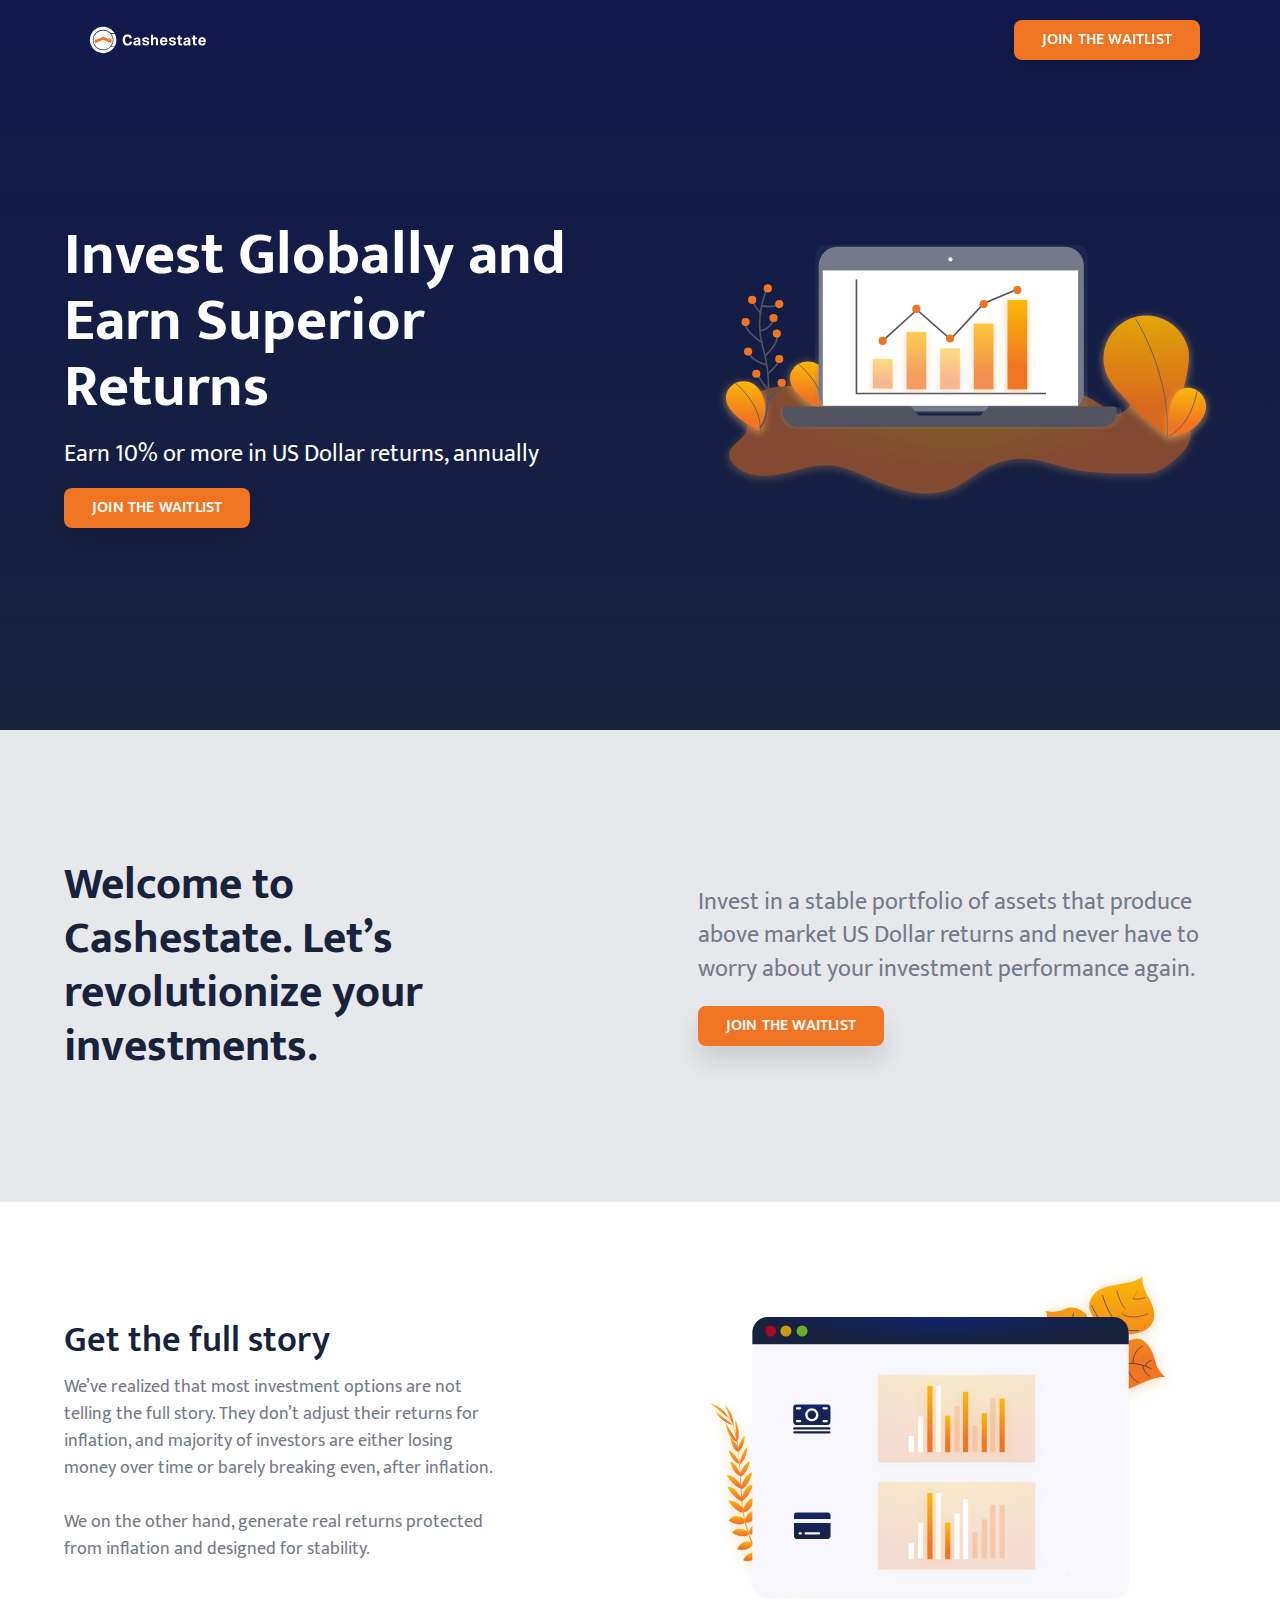
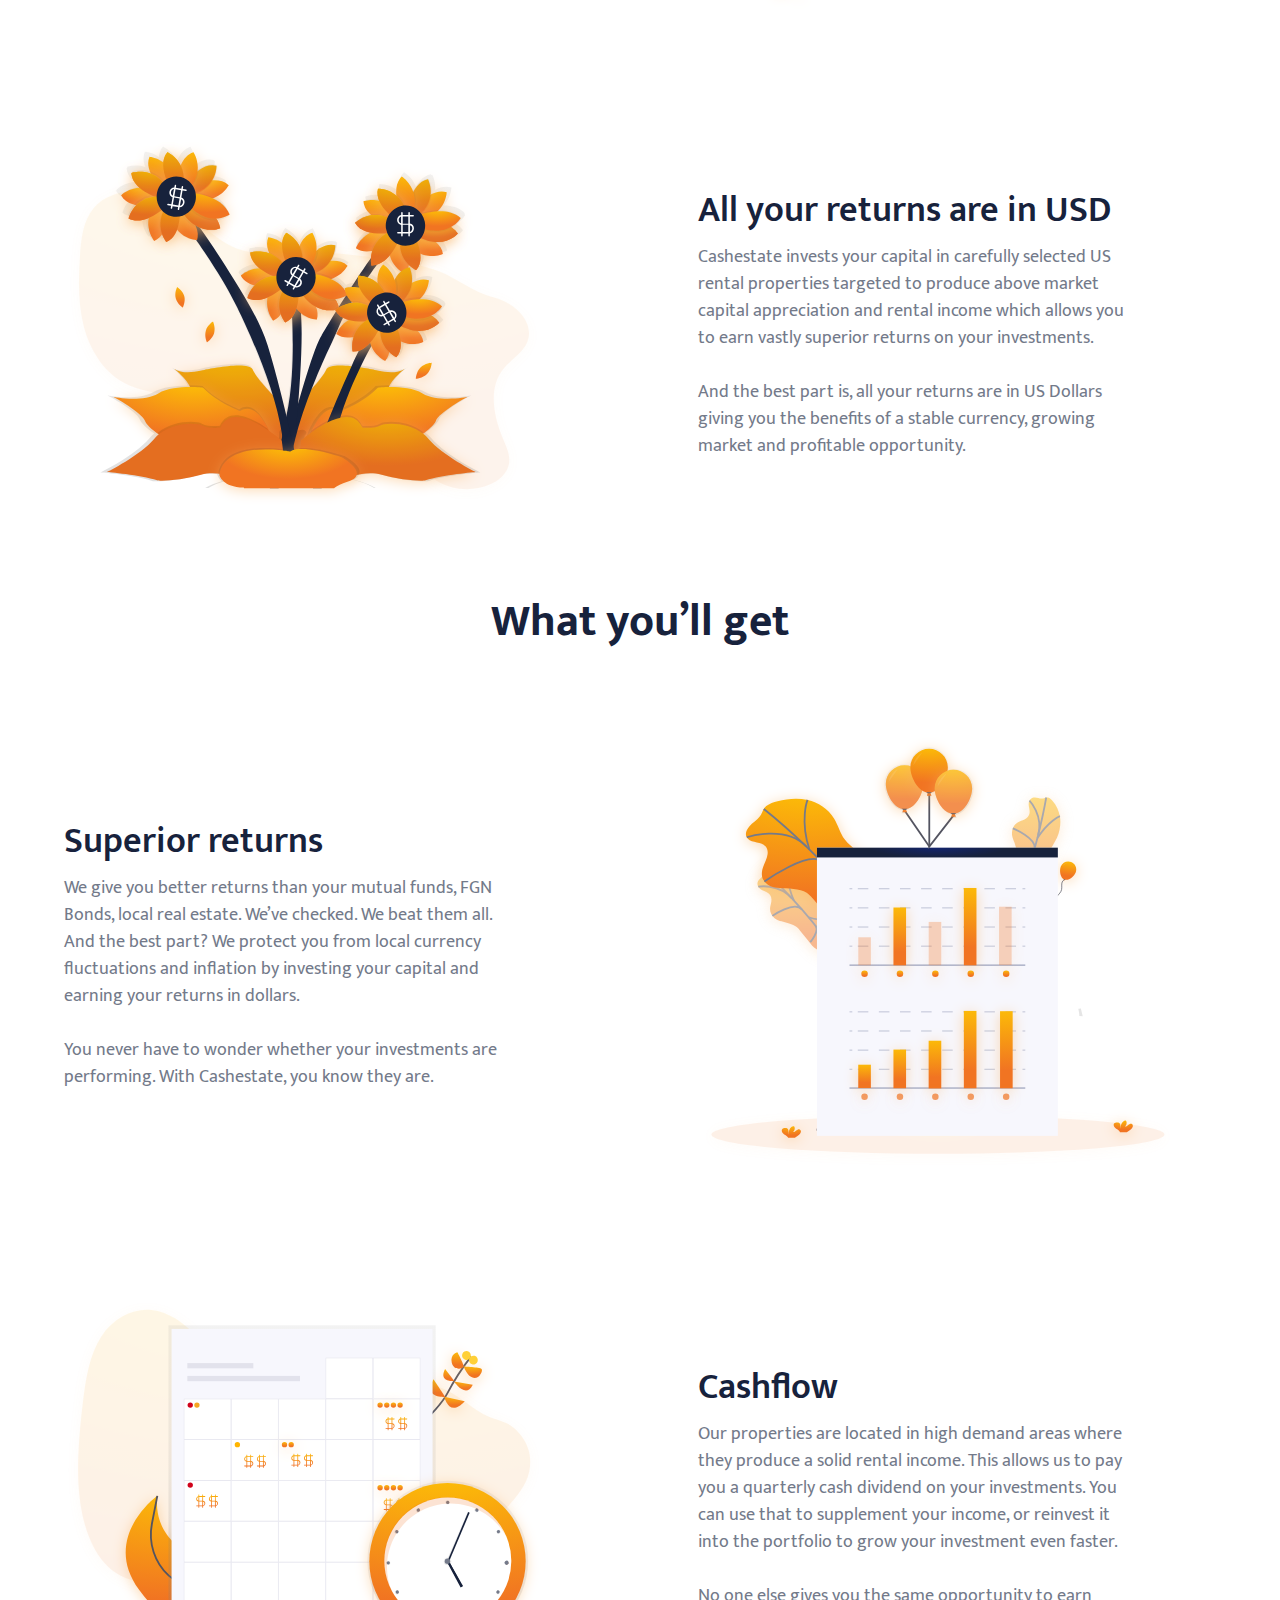
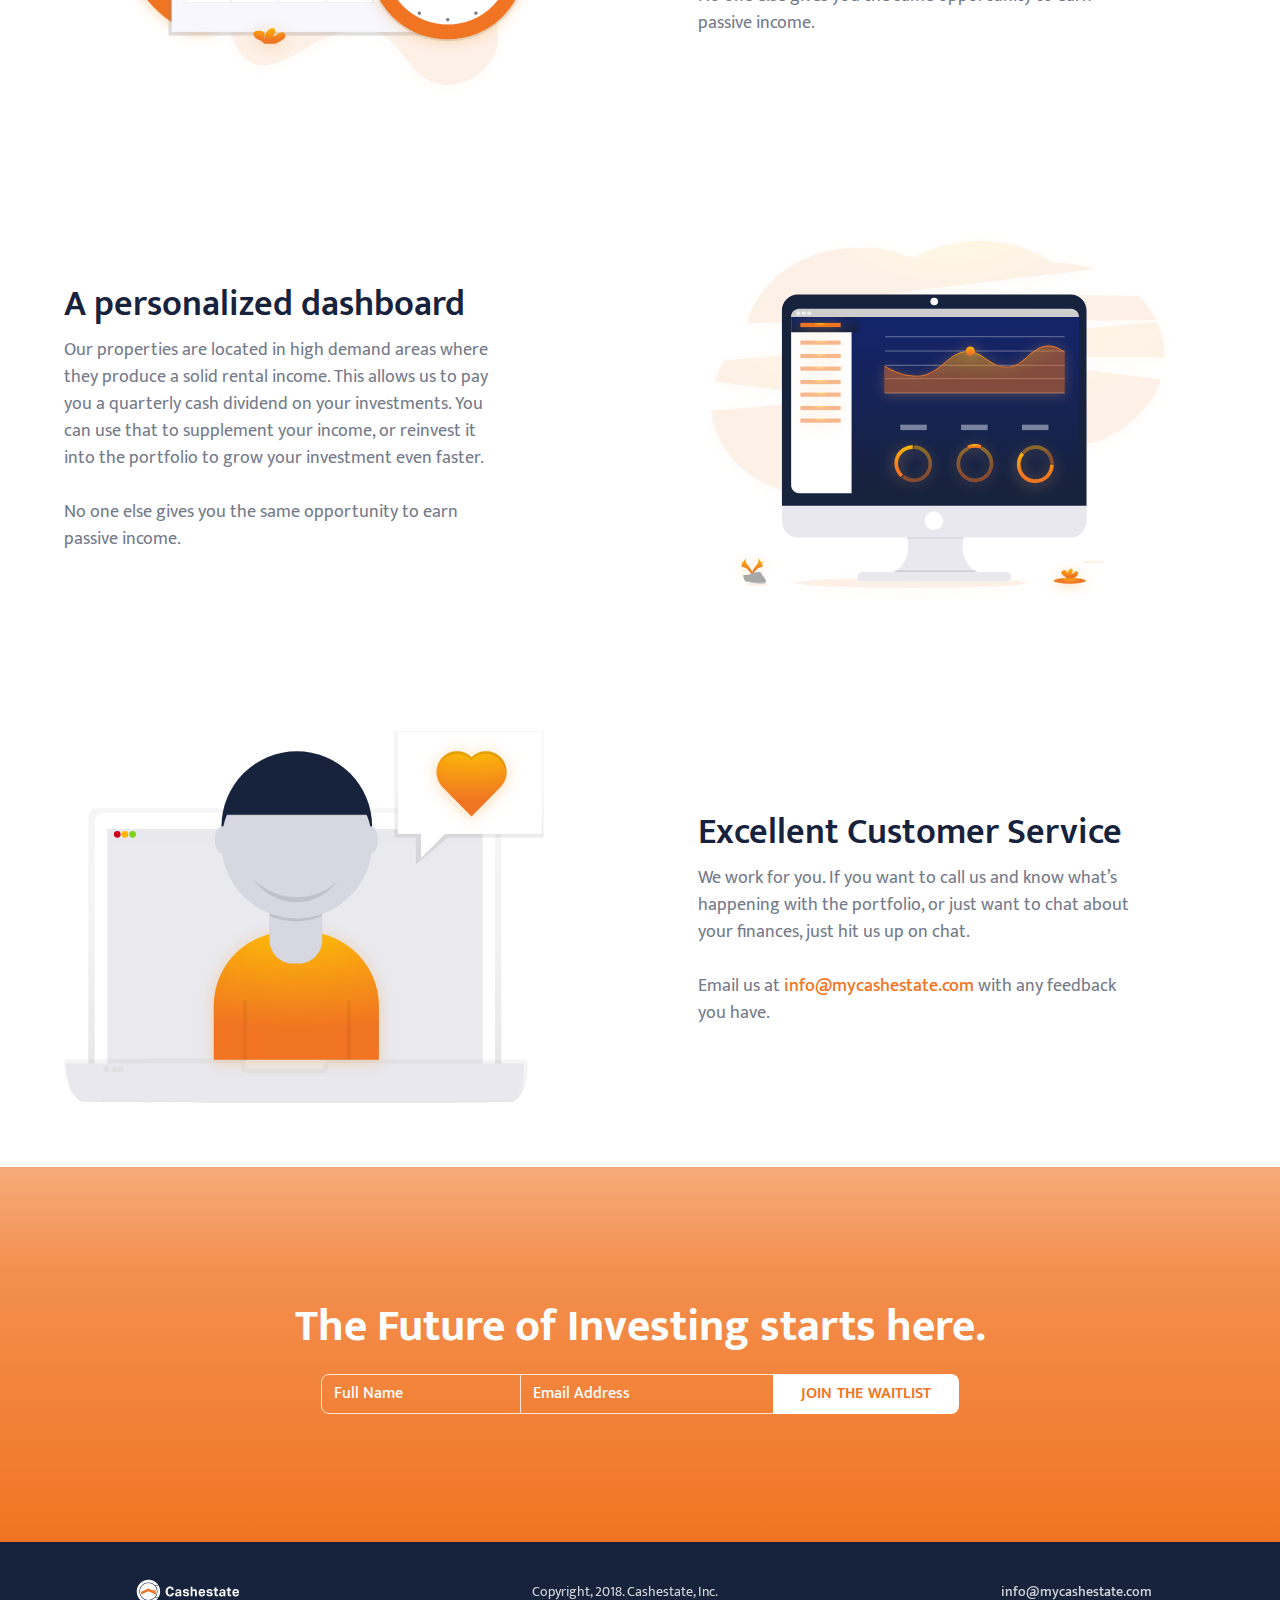
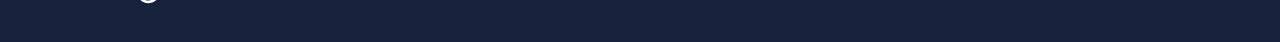
<file: index.html>
<!doctype html>
<html class="no-js" lang="">

<head>
    <meta charset="utf-8">
    <meta http-equiv="X-UA-Compatible" content="IE=edge">
    <title>Cash Estate</title>
    <meta name="keywords" content="">
    <meta name="description" content="">
    <meta name="viewport" content="width=device-width, initial-scale=1">
    <meta name="author" content="g360synergy.com">

    <link href="assets/css/reboot.min.css" rel="stylesheet" type="text/css">
    <link href="assets/css/main.css" rel="stylesheet" type="text/css">
    <link href="assets/css/main-responsive.css" rel="stylesheet" type="text/css">
    <!--Favicons -->
    <link rel="icon" type="image/x-icon" sizes="32x32" href="favicon.png">

    <!--[if lt IE 9]>
            <script src="https://cdnjs.cloudflare.com/ajax/libs/html5shiv/3.7.3/html5shiv.min.js"></script>
            <script>window.html5 || document.write('<script src="js/vendor/html5shiv.js"><\/script>')</script>
        <![endif]-->
    <script src="assets/js/head.min.js"></script>
</head>

<body>
    <!--[if lt IE 8]>
            <p class="browserupgrade">You are using an <strong>outdated</strong> browser. Please <a href="http://browsehappy.com/">upgrade your browser</a> to improve your experience.</p>  
        <![endif]-->


    <div id="wrapper">
        <div id="footer-control" class="pg-list">
            <header class="header-wrap">
                <div class="header-item">
                    <a class="navbar-brand" href="#/">
                        <img src="assets/logo/cashestate-white.svg" alt="Cash Estate" />
                    </a>
                    <a class="btn btn--join btn--primary modal-ctrl hidden--xs" href="#form-location">Join the
                        waitlist</a>
                </div>
            </header>
            <section class="above-fold">
                <div class="row-item flex flex-between">
                    <div class="col--45 fold--content">
                        <span class="fold--title">Invest Globally and Earn Superior Returns</span>
                        <span class="fold--desc">Earn 10% or more in US Dollar returns, annually</span>
                        <a class="btn btn--join btn--primary modal-ctrl" href="#form-location">Join the waitlist</a>
                    </div>
                    <div class="col--45 fold--image">
                        <div class="fold-image--item">
                            <img src="assets/img/returns.svg" alt="Finance Returns" />
                        </div>
                    </div>
                </div>
            </section>
            <section class="below-fold">
                <div class="row-item flex flex-between">
                    <div class="col--45">
                        <span class="welcome--title">Welcome to Cashestate. Let’s revolutionize your investments.</span>
                    </div>
                    <div class="col--45">
                        <span class="welcome--info">Invest in a stable portfolio of assets that produce above market US
                            Dollar returns and never have to worry about your investment performance again. </span>
                        <a class="btn btn--join btn--primary modal-ctrl" href="#form-location">Join the waitlist</a>
                    </div>
                </div>
            </section>
            <section class="feat-item">
                <div class="row-item flex flex-between">
                    <div class="col--45 feat--content">
                        <span class="feat--title">Get the full story</span>
                        <span class="feat--info">We’ve realized that most investment options are not telling the full
                            story. They don’t adjust their returns for inflation, and majority of investors are either
                            losing money over time or barely breaking even, after inflation. <br><br>We on the other
                            hand,
                            generate real returns protected from inflation and designed for stability. </span>
                    </div>
                    <div class="col--45 feat--image">
                        <div class="feat--img">
                            <img src="assets/img/story.svg" alt="Feature Image" />
                        </div>
                    </div>
                </div>
            </section>
            <section class="feat-item">
                <div class="row-item flex flex-between row-reverse">
                    <div class="col--45 feat--content">
                        <span class="feat--title">All your returns are in USD</span>
                        <span class="feat--info">Cashestate invests your capital in carefully selected US rental
                            properties targeted to produce above market capital appreciation and rental income which
                            allows you to earn vastly superior returns on your investments. <br><br>And the best part
                            is, all
                            your returns are in US Dollars giving you the benefits of a stable currency, growing market
                            and profitable opportunity. </span>
                    </div>
                    <div class="col--45 feat--image">
                        <div class="feat--img">
                            <img src="assets/img/returns-in-usd.svg" alt="Feature Image" />
                        </div>
                    </div>
                </div>
            </section>
            <div class="section--head">What you’ll get</div>
            <section class="feat-item">
                <div class="row-item flex flex-between">
                    <div class="col--45 feat--content">
                        <span class="feat--title">Superior returns</span>
                        <span class="feat--info">We give you better returns than your mutual funds, FGN Bonds, local
                            real estate. We’ve checked. We beat them all. And the best part? We protect you from local
                            currency fluctuations and inflation by investing your capital and earning your returns in
                            dollars. <br><br>You never have to wonder whether your investments are performing. With
                            Cashestate,
                            you know they are. </span>
                    </div>
                    <div class="col--45 feat--image">
                        <div class="feat--img">
                            <img src="assets/img/superior-returns.svg" alt="Feature Image" />
                        </div>
                    </div>
                </div>
            </section>
            <section class="feat-item">
                <div class="row-item flex flex-between row-reverse">
                    <div class="col--45 feat--content">
                        <span class="feat--title">Cashflow</span>
                        <span class="feat--info">Our properties are located in high demand areas where they produce
                            a solid rental income. This allows us to pay you a quarterly cash dividend on your
                            investments. You can use that to supplement your income, or reinvest it into the
                            portfolio to grow your investment even faster. <br><br>No one else gives you the same
                            opportunity to earn passive income.
                        </span>
                    </div>
                    <div class="col--45 feat--image">
                        <div class="feat--img">
                            <img src="assets/img/cashflow.svg" alt="Feature Image" />
                        </div>
                    </div>
                </div>
            </section>
            <section class="feat-item">
                <div class="row-item flex flex-between">
                    <div class="col--45 feat--content">
                        <span class="feat--title">A personalized dashboard</span><span class="feat--info">Our
                            properties are located in high demand areas where they produce
                            a solid rental income. This allows us to pay you a quarterly cash dividend on your
                            investments. You can use that to supplement your income, or reinvest it into the
                            portfolio to grow your investment even faster. <br><br>No one else gives you the same
                            opportunity to earn passive income.
                        </span>
                    </div>
                    <div class="col--45 feat--image">
                        <div class="feat--img">
                            <img src="assets/img/dashboard.svg" alt="Feature Image" />
                        </div>
                    </div>
                </div>
            </section>
            <section class="feat-item">
                <div class="row-item flex flex-between row-reverse">
                    <div class="col--45 feat--content">
                        <span class="feat--title">Excellent Customer Service</span>
                        <span class="feat--info">We work for you. If you want to call us and know what’s happening with
                            the portfolio, or just want to chat about your finances, just hit us up on chat. <br><br>Email
                            us
                            at <a href="mailto:info@mycashestate.com" class="btn--link">info@mycashestate.com</a>
                            with
                            any feedback you have. </span>

                    </div>
                    <div class="col--45 feat--image">
                        <div class="feat--img">
                            <img src="assets/img/customer-service.svg" alt="Feature Image" />
                        </div>
                    </div>
                </div>
            </section>
            <div class="above-footer" id="form-location">
                <span class="above-footer--info">The Future of Investing starts here.</span>
                <div class="form-group">
                    <input type="text" class="form--input" placeholder="Full Name" />
                    <input type="mail" class="form--input" placeholder="Email Address" />
                    <a href="#/" class="btn btn--join btn--white btn--form  modal-ctrl">Join the waitlist</a>
                </div>
            </div>
        </div>
        <div id="footer" class="flex flex-between footer-item">
            <img src="assets/logo/cashestate-white.svg" alt="Cash Estate" class="footer--brand">
            <span class="footer--credits">Copyright, 2018. Cashestate, Inc.</span>
            <a href="mailto:info@mycashestate.com" class=" footer--link">info@mycashestate.com</a>
        </div>
    </div> <!-- jQuery (necessary for Bootstrap's JavaScript plugins) -->
    <script src="assets/js/vendor/jquery-1.11.2.min.js"></script>
    <!-- Include all compiled plugins (below), or include individual files as needed -->


    <script src="assets/js/main.js "></script>
</body>

</html>
</file>
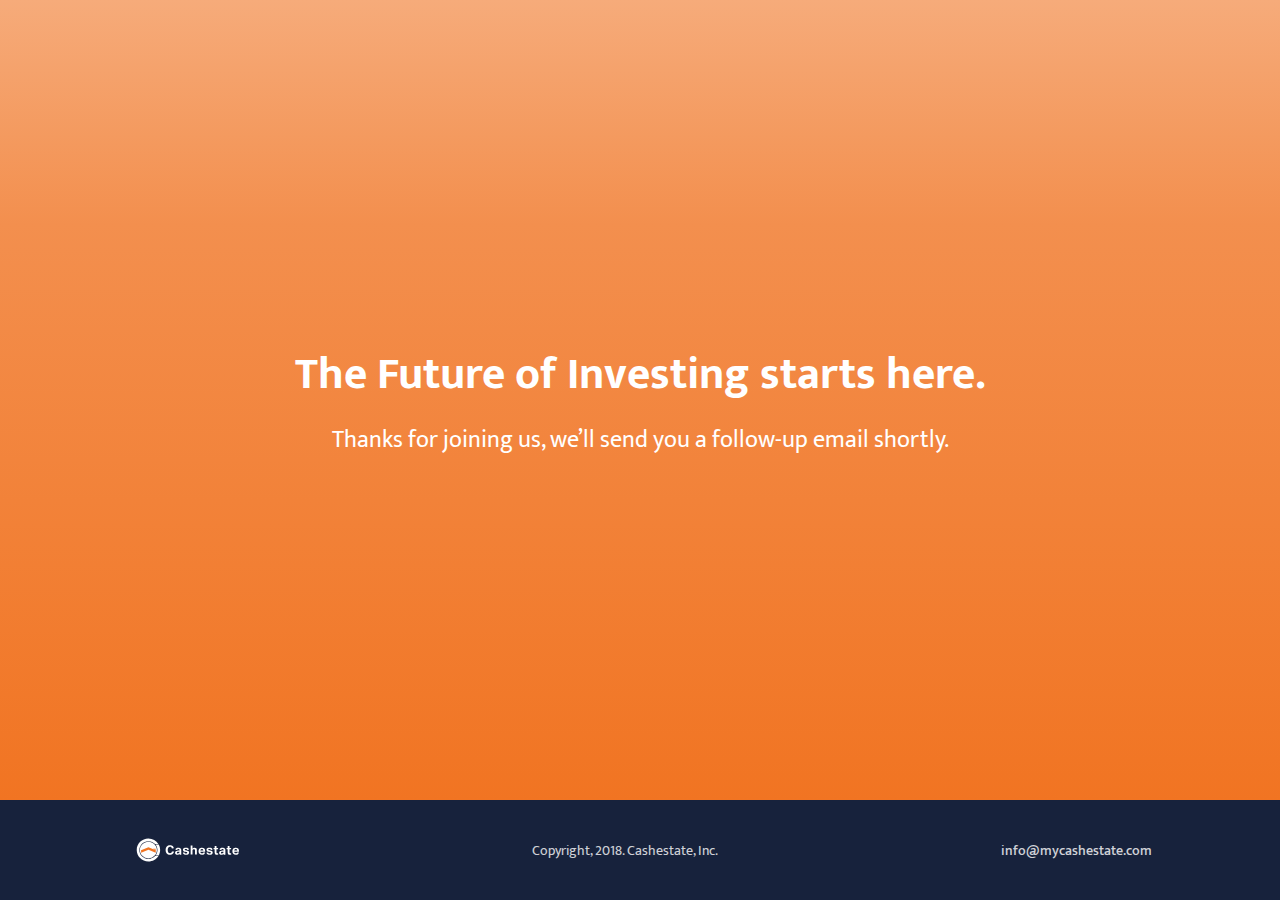
<file: success-message.html>
<!doctype html>
<html class="no-js" lang="">

<head>
    <meta charset="utf-8">
    <meta http-equiv="X-UA-Compatible" content="IE=edge">
    <title>Cash Estate</title>
    <meta name="keywords" content="">
    <meta name="description" content="">
    <meta name="viewport" content="width=device-width, initial-scale=1">
    <meta name="author" content="g360synergy.com">

    <link href="assets/css/reboot.min.css" rel="stylesheet" type="text/css">
    <link href="assets/css/main.css" rel="stylesheet" type="text/css">
    <link href="assets/css/main-responsive.css" rel="stylesheet" type="text/css">
    <!--Favicons -->
    <link rel="icon" type="image/x-icon" sizes="32x32" href="favicon.png">

    <!--[if lt IE 9]>
            <script src="https://cdnjs.cloudflare.com/ajax/libs/html5shiv/3.7.3/html5shiv.min.js"></script>
            <script>window.html5 || document.write('<script src="js/vendor/html5shiv.js"><\/script>')</script>
        <![endif]-->
    <script src="assets/js/head.min.js"></script>
</head>

<body>
    <!--[if lt IE 8]>
            <p class="browserupgrade">You are using an <strong>outdated</strong> browser. Please <a href="http://browsehappy.com/">upgrade your browser</a> to improve your experience.</p>  
        <![endif]-->


    <div id="wrapper">
        <div id="footer-control" class="pg-status">
            <div class="status-block">
                <span class="above-footer--info">The Future of Investing starts here.</span>
                <span class="above-footer--desc">Thanks for joining us, we’ll send you a follow-up email shortly.</span>
            </div>
        </div>
        <div id="footer" class="flex flex-between footer-item">
            <img src="assets/logo/cashestate-white.svg" alt="Cash Estate" class="footer--brand">
            <span class="footer--credits">Copyright, 2018. Cashestate, Inc.</span>
            <a href="mailto:info@mycashestate.com" class=" footer--link">info@mycashestate.com</a>
        </div>
    </div> <!-- jQuery (necessary for Bootstrap's JavaScript plugins) -->
    <script src="assets/js/vendor/jquery-1.11.2.min.js"></script>
    <!-- Include all compiled plugins (below), or include individual files as needed -->


    <script src="assets/js/main.js "></script>
</body>

</html>
</file>
<file: assets/css/main.css>
/*PRIMARY COLOR*/
/*NEUTRALS*/
/*SECONDARY COLORS*/
/*GREEN*/
/*RED*/
/*BLUE*/
/*Other colors*/
@font-face {
  font-family: "Mukta";
  font-weight: 400;
  src: url("../fonts/Mukta-Regular.ttf") format("truetype"); }
@font-face {
  font-family: "Mukta";
  font-weight: 500;
  src: url("../fonts/Mukta-Medium.ttf") format("truetype"); }
@font-face {
  font-family: "Mukta";
  font-weight: 600;
  src: url("../fonts/Mukta-SemiBold.ttf") format("truetype"); }
@font-face {
  font-family: "Mukta";
  font-weight: 700;
  src: url("../fonts/Mukta-Bold.ttf") format("truetype"); }
h1,
h2,
h3,
h4,
h5,
h6 {
  font-family: Mukta, -apple-system, BlinkMacSystemFont, "Segoe UI", Roboto, Oxygen-Sans, Ubuntu, Cantarell, "Helvetica Neue", sans-serif; }

h1 {
  font-size: 3.2rem;
  line-height: 1.3;
  margin-top: 0.5556em;
  margin-bottom: 0em; }

h2 {
  font-size: 3rem;
  line-height: 1.3;
  margin-top: 0.625em;
  margin-bottom: 0em; }

h3 {
  font-size: 2.6rem;
  line-height: 1.4;
  margin-top: 0.6667em;
  margin-bottom: 0em; }

h4 {
  font-size: 2.4rem;
  line-height: 1.4;
  margin-top: 0.7692em;
  margin-bottom: 0em; }

h5 {
  font-size: 2.2rem;
  line-height: 1.5;
  margin-top: 0.9091em;
  margin-bottom: 0em; }

h6 {
  font-size: 1.8rem;
  line-height: 1.6;
  margin-top: 0.6em;
  margin-bottom: 0em; }

p {
  font-family: Mukta, -apple-system, BlinkMacSystemFont, "Segoe UI", Roboto, Oxygen-Sans, Ubuntu, Cantarell, "Helvetica Neue", sans-serif;
  font-weight: 400;
  font-size: 1.4rem;
  line-height: 1.7;
  margin: 0 0 1.4286em 0; }

/*basic reset*/
* {
  -webkit-box-sizing: border-box;
  box-sizing: border-box;
  -webkit-font-smoothing: antialiased;
  margin: 0;
  padding: 0; }

:focus {
  outline: none; }

/*GLOBAL PAGE STYLES*/
html,
body {
  height: 100%;
  margin: 0;
  padding: 0;
  font-family: Mukta, -apple-system, BlinkMacSystemFont, "Segoe UI", Roboto, Oxygen-Sans, Ubuntu, Cantarell, "Helvetica Neue", sans-serif;
  font-weight: 400;
  line-height: 1.5;
  width: 100%;
  color: #454e62; }

html {
  font-size: 10px; }

body {
  font-size: 1.4rem; }

#wrapper {
  min-height: 100%;
  min-width: 100%;
  margin: 0;
  padding: 0;
  display: -webkit-box;
  display: -ms-flexbox;
  display: flex;
  -webkit-box-orient: vertical;
  box-orient: vertical;
  -webkit-box-direction: normal;
  box-direction: normal;
  -ms-flex-direction: column;
  flex-direction: column; }

#footer-control {
  -webkit-box-flex: 1;
  box-flex: 1;
  -ms-flex: 1 0 auto;
  flex: 1 0 auto;
  position: relative;
  display: flex;
  flex-direction: column; }

a {
  text-decoration: none;
  -webkit-transition: all 0.3s linear;
  transition: all 0.3s linear;
  font-size: 1.4rem;
  color: #f17422;
  font-weight: 500;
  user-select: none; }

a:visited,
a:hover,
a:focus,
a:active {
  text-decoration: none;
  color: initial; }

li {
  list-style: none; }

button:focus {
  outline: none; }

.btn {
  cursor: pointer;
  -webkit-user-select: none;
  -moz-user-select: none;
  -ms-user-select: none;
  user-select: none;
  border: 0;
  display: inline-block;
  -webkit-transition: all 0.3s linear;
  transition: all 0.3s linear;
  padding: 0 16px;
  border-radius: 4px;
  height: 32px;
  font-weight: 500;
  font-size: 1.4rem;
  line-height: 32px;
  letter-spacing: 0.2px; }

.btn--primary {
  background: #f17422;
  color: #ffffff; }
  .btn--primary:hover {
    background: #d8681e;
    color: #ffffff; }
  .btn--primary:visited, .btn--primary:focus, .btn--primary:active {
    color: #ffffff; }

.btn--secondary {
  background: #737a8a;
  color: #ffffff; }
  .btn--secondary:hover {
    background: #454e62;
    color: #ffffff; }
  .btn--secondary:visited, .btn--secondary:focus, .btn--secondary:active {
    color: #ffffff; }

.btn--link {
  background: none;
  color: #f17422; }
  .btn--link:hover {
    background: none;
    color: #d8681e; }
  .btn--link:visited, .btn--link:focus, .btn--link:active {
    color: #454e62; }

.btn--form {
  align-self: center; }

.btn--default {
  background: #e7e8eb;
  color: #454e62; }
  .btn--default:hover {
    background: #d0d2d8;
    color: #454e62; }
  .btn--default:visited, .btn--default:focus, .btn--default:active {
    color: #454e62; }

.btn--error {
  background: #b33636;
  color: #ffffff; }
  .btn--error:hover {
    background: #a13030;
    color: #ffffff; }
  .btn--error:visited, .btn--error:focus, .btn--error:active {
    color: #ffffff; }

.btn--edit {
  background: #3555b4;
  color: #ffffff; }
  .btn--edit:hover {
    background: #2f4ca2;
    color: #ffffff; }
  .btn--edit:visited, .btn--edit:focus, .btn--edit:active {
    color: #ffffff; }

.success {
  color: #36b37f; }

.error {
  color: #b33636; }

.btn--form {
  display: inline-block;
  align-self: center; }

.no-border {
  border: 0; }

.mx-auto {
  margin-left: auto;
  margin-right: auto; }

.flex {
  display: flex; }

.btn-group {
  display: flex; }
  .btn-group .btn {
    margin-left: 24px; }

.flex-end {
  display: flex;
  justify-content: space-between;
  flex-direction: row !important; }
  .flex-end .form-row {
    width: 45%; }

.flex-wrap {
  flex-wrap: wrap;
  display: flex; }

.flex-between {
  justify-content: space-between;
  display: flex; }

.row-reverse {
  flex-direction: row-reverse;
  display: flex; }

.col--10 {
  width: 10%; }

.col--20 {
  width: 20%; }

.col--25 {
  width: 25%; }

.col--30 {
  width: 30%; }

.col--40 {
  width: 40%; }

.col--45 {
  width: 45%; }

.col--50 {
  width: 50%; }

.col--55 {
  width: 55%; }

.col--60 {
  width: 60%; }

.col--65 {
  width: 65%; }

.col--70 {
  width: 70%; }

.col--80 {
  width: 80%; }

.col--90 {
  width: 90%; }

.col--100 {
  width: 100%; }

.btn--row .btn {
  margin-right: 32px; }

.btn--join {
  padding: 0 28px;
  height: 40px;
  line-height: 40px;
  font-size: 1.6rem;
  text-transform: uppercase;
  font-weight: 600;
  border-radius: 8px;
  box-shadow: 0 15px 24px 0 rgba(0, 0, 0, 0.12); }

.btn--white {
  color: #f17422 !important;
  background: #ffffff;
  box-shadow: none; }

.svg {
  display: inline-block;
  background-size: cover;
  width: 48px;
  height: 48px; }

.header-wrap {
  height: 80px;
  width: 100%;
  background: rgba(230, 34, 60, 0);
  padding: 0 80px;
  display: flex;
  align-items: center;
  z-index: 40;
  position: fixed; }

.scrolled {
  background: #17223c !important; }

.header-item {
  width: 100%;
  display: flex;
  justify-content: space-between;
  align-items: center; }

.navbar-brand {
  display: block;
  width: 136px; }

.above-fold {
  height: 90vh;
  width: 100%;
  background: linear-gradient(180deg, #10184f 0%, #17223c 100%);
  padding-top: 100px;
  margin-top: -80px;
  z-index: 1;
  display: flex;
  align-items: center; }

.row-item {
  width: 90%;
  margin: 0 auto;
  align-items: center; }

.fold--content span {
  display: block; }
.fold--content .fold--title {
  color: #ffffff;
  font-size: 6rem;
  font-weight: 700;
  line-height: 1.1; }
.fold--content .fold--desc {
  color: #ffffff;
  font-size: 2.4rem;
  margin: 20px 0;
  line-height: 1.2; }

.fold--image .fold-image--item {
  max-width: 580px;
  max-height: 580px;
  overflow: hidden; }
  .fold--image .fold-image--item img {
    width: 100%;
    height: 100%; }

.below-fold {
  width: 100%;
  background: #e7e8eb;
  padding: 10% 0; }

.welcome--title {
  color: #17223c;
  font-size: 4.5rem;
  font-weight: 700;
  display: block;
  max-width: 90%;
  line-height: 1.2; }

.welcome--info {
  color: #737a8a;
  font-size: 2.4rem;
  margin-bottom: 20px;
  line-height: 1.4;
  display: block; }

.feat-item {
  padding: 5% 0; }

.feat--title {
  color: #17223c;
  font-size: 3.6rem;
  font-weight: 600;
  line-height: 1.4;
  display: block; }

.feat--info {
  color: #737a8a;
  font-family: Mukta;
  font-size: 1.8rem;
  line-height: 1.5;
  display: block;
  margin-top: 8px;
  max-width: 84%; }
  .feat--info a {
    font-weight: 500;
    font-size: 1.8rem; }

.feat--img {
  max-width: 480px;
  max-height: 480px;
  overflow: hidden; }
  .feat--img img {
    width: 100%;
    height: 100%; }

.section--head {
  color: #17223c;
  font-family: Mukta;
  font-size: 4.5rem;
  font-weight: 700;
  line-height: 1.4;
  text-align: center;
  margin: 20px 0; }

.above-footer {
  background: linear-gradient(180deg, #f6ab7a 0%, #f49a5f 17%, #f38f4e 28%, #f17422 100%);
  padding: 10% 0;
  width: 100%;
  display: flex;
  flex-direction: column; }

.above-footer--info {
  display: block;
  margin-bottom: 16px;
  font-size: 4.5rem;
  font-weight: bold;
  color: #ffffff;
  line-height: 1.4;
  text-align: center; }

.above-footer--desc {
  color: #ffffff;
  font-size: 2.4rem;
  margin-top: 24px; }

.pg-status {
  background: linear-gradient(180deg, #f6ab7a 0%, #f49a5f 17%, #f38f4e 28%, #f17422 100%);
  align-items: center;
  justify-content: center;
  text-align: center; }

.footer-item {
  height: 100px;
  background: #17223c; }

.footer-item {
  padding: 0 10%;
  align-items: center; }
  .footer-item .footer--brand {
    width: 120px; }
  .footer-item .footer--credits {
    color: #ffffff;
    opacity: 0.8; }
  .footer-item .footer--link {
    color: #ffffff;
    opacity: 0.8; }

.form-group {
  display: flex;
  justify-content: center; }
  .form-group .form--input {
    height: 40px;
    line-height: 40px;
    font-size: 1.6rem;
    background: none;
    border: 1px solid #fce3d2;
    padding: 0 12px;
    color: #ffffff; }
    .form-group .form--input::-webkit-input-placeholder {
      color: #ffffff !important;
      font-weight: 500; }
    .form-group .form--input:first-of-type {
      border-top-left-radius: 8px;
      border-bottom-left-radius: 8px;
      width: 200px; }
    .form-group .form--input:last-of-type {
      width: 260px;
      margin-right: -4px;
      border-left: none; }
  .form-group a.btn {
    margin-left: -4px;
    border-top-left-radius: 0;
    border-bottom-left-radius: 0; }

/*# sourceMappingURL=main.css.map */
</file>
<file: assets/css/main-responsive.css>
/*PRIMARY COLOR*/
/*NEUTRALS*/
/*SECONDARY COLORS*/
/*GREEN*/
/*RED*/
/*BLUE*/
/*Other colors*/
@media only screen and (max-width: 1024px) {
  .above-fold {
    height: 50vh; }

  .fold--content .fold--title {
    font-size: 4rem; }

  .welcome--title {
    font-size: 3.2rem; } }
@media only screen and (max-width: 768px) {
  .above-footer .above-footer--info {
    font-size: 3.2rem; } }
@media only screen and (max-width: 640px) {
  .hidden--xs {
    display: none; }

  .header-wrap {
    padding: 0 20px; }

  .show--xs {
    display: block; }
    .show--xs.sidenav--link {
      display: flex !important; }

  .above-fold {
    height: auto;
    padding-top: 200px;
    padding-bottom: 80px; }

  .row-item {
    flex-direction: column; }
    .row-item .col--45 {
      width: 100%;
      margin-bottom: 32px; }

  .feat-item .row-item {
    flex-direction: column-reverse; }

  .form-group {
    flex-direction: column;
    align-items: center; }
    .form-group .form--input {
      margin-bottom: 32px;
      border-radius: 8px;
      border: 1px solid #fce3d2;
      width: 280px !important; }
      .form-group .form--input:last-of-type {
        border-left: 1px solid #fce3d2; }
    .form-group a.btn {
      border-radius: 8px; } }
@media only screen and (max-width: 599px) {
  .above-footer {
    padding: 30% 0; }
    .above-footer .above-footer--info {
      max-width: 90%;
      margin: 16px auto; }

  .footer-item {
    flex-direction: column;
    justify-content: space-around;
    padding: 20px 10%;
    height: 180px; }

  .flex-end {
    flex-direction: column !important; }
    .flex-end .form-row {
      width: 100%; }

  .feat--info {
    max-width: 100%; } }

/*# sourceMappingURL=main-responsive.css.map */
</file>
<file: assets/css/reboot.min.css>
/*!
 * Bootstrap Reboot v4.1.0 (https://getbootstrap.com/)
 * Copyright 2011-2018 The Bootstrap Authors
 * Copyright 2011-2018 Twitter, Inc.
 * Licensed under MIT (https://github.com/twbs/bootstrap/blob/master/LICENSE)
 * Forked from Normalize.css, licensed MIT (https://github.com/necolas/normalize.css/blob/master/LICENSE.md)
 */*,::after,::before{box-sizing:border-box}html{font-family:sans-serif;line-height:1.15;-webkit-text-size-adjust:100%;-ms-text-size-adjust:100%;-ms-overflow-style:scrollbar;-webkit-tap-highlight-color:transparent}@-ms-viewport{width:device-width}article,aside,dialog,figcaption,figure,footer,header,hgroup,main,nav,section{display:block}body{margin:0;font-family:-apple-system,BlinkMacSystemFont,"Segoe UI",Roboto,"Helvetica Neue",Arial,sans-serif,"Apple Color Emoji","Segoe UI Emoji","Segoe UI Symbol";font-size:1rem;font-weight:400;line-height:1.5;color:#212529;text-align:left;background-color:#fff}[tabindex="-1"]:focus{outline:0!important}hr{box-sizing:content-box;height:0;overflow:visible}h1,h2,h3,h4,h5,h6{margin-top:0;margin-bottom:.5rem}p{margin-top:0;margin-bottom:1rem}abbr[data-original-title],abbr[title]{text-decoration:underline;-webkit-text-decoration:underline dotted;text-decoration:underline dotted;cursor:help;border-bottom:0}address{margin-bottom:1rem;font-style:normal;line-height:inherit}dl,ol,ul{margin-top:0;margin-bottom:1rem}ol ol,ol ul,ul ol,ul ul{margin-bottom:0}dt{font-weight:700}dd{margin-bottom:.5rem;margin-left:0}blockquote{margin:0 0 1rem}dfn{font-style:italic}b,strong{font-weight:bolder}small{font-size:80%}sub,sup{position:relative;font-size:75%;line-height:0;vertical-align:baseline}sub{bottom:-.25em}sup{top:-.5em}a{color:#007bff;text-decoration:none;background-color:transparent;-webkit-text-decoration-skip:objects}a:hover{color:#0056b3;text-decoration:underline}a:not([href]):not([tabindex]){color:inherit;text-decoration:none}a:not([href]):not([tabindex]):focus,a:not([href]):not([tabindex]):hover{color:inherit;text-decoration:none}a:not([href]):not([tabindex]):focus{outline:0}code,kbd,pre,samp{font-family:monospace,monospace;font-size:1em}pre{margin-top:0;margin-bottom:1rem;overflow:auto;-ms-overflow-style:scrollbar}figure{margin:0 0 1rem}img{vertical-align:middle;border-style:none}svg:not(:root){overflow:hidden}table{border-collapse:collapse}caption{padding-top:.75rem;padding-bottom:.75rem;color:#6c757d;text-align:left;caption-side:bottom}th{text-align:inherit}label{display:inline-block;margin-bottom:.5rem}button{border-radius:0}button:focus{outline:1px dotted;outline:5px auto -webkit-focus-ring-color}button,input,optgroup,select,textarea{margin:0;font-family:inherit;font-size:inherit;line-height:inherit}button,input{overflow:visible}button,select{text-transform:none}[type=reset],[type=submit],button,html [type=button]{-webkit-appearance:button}[type=button]::-moz-focus-inner,[type=reset]::-moz-focus-inner,[type=submit]::-moz-focus-inner,button::-moz-focus-inner{padding:0;border-style:none}input[type=checkbox],input[type=radio]{box-sizing:border-box;padding:0}input[type=date],input[type=datetime-local],input[type=month],input[type=time]{-webkit-appearance:listbox}textarea{overflow:auto;resize:vertical}fieldset{min-width:0;padding:0;margin:0;border:0}legend{display:block;width:100%;max-width:100%;padding:0;margin-bottom:.5rem;font-size:1.5rem;line-height:inherit;color:inherit;white-space:normal}progress{vertical-align:baseline}[type=number]::-webkit-inner-spin-button,[type=number]::-webkit-outer-spin-button{height:auto}[type=search]{outline-offset:-2px;-webkit-appearance:none}[type=search]::-webkit-search-cancel-button,[type=search]::-webkit-search-decoration{-webkit-appearance:none}::-webkit-file-upload-button{font:inherit;-webkit-appearance:button}output{display:inline-block}summary{display:list-item;cursor:pointer}template{display:none}[hidden]{display:none!important}
/*# sourceMappingURL=bootstrap-reboot.min.css.map */
</file>
